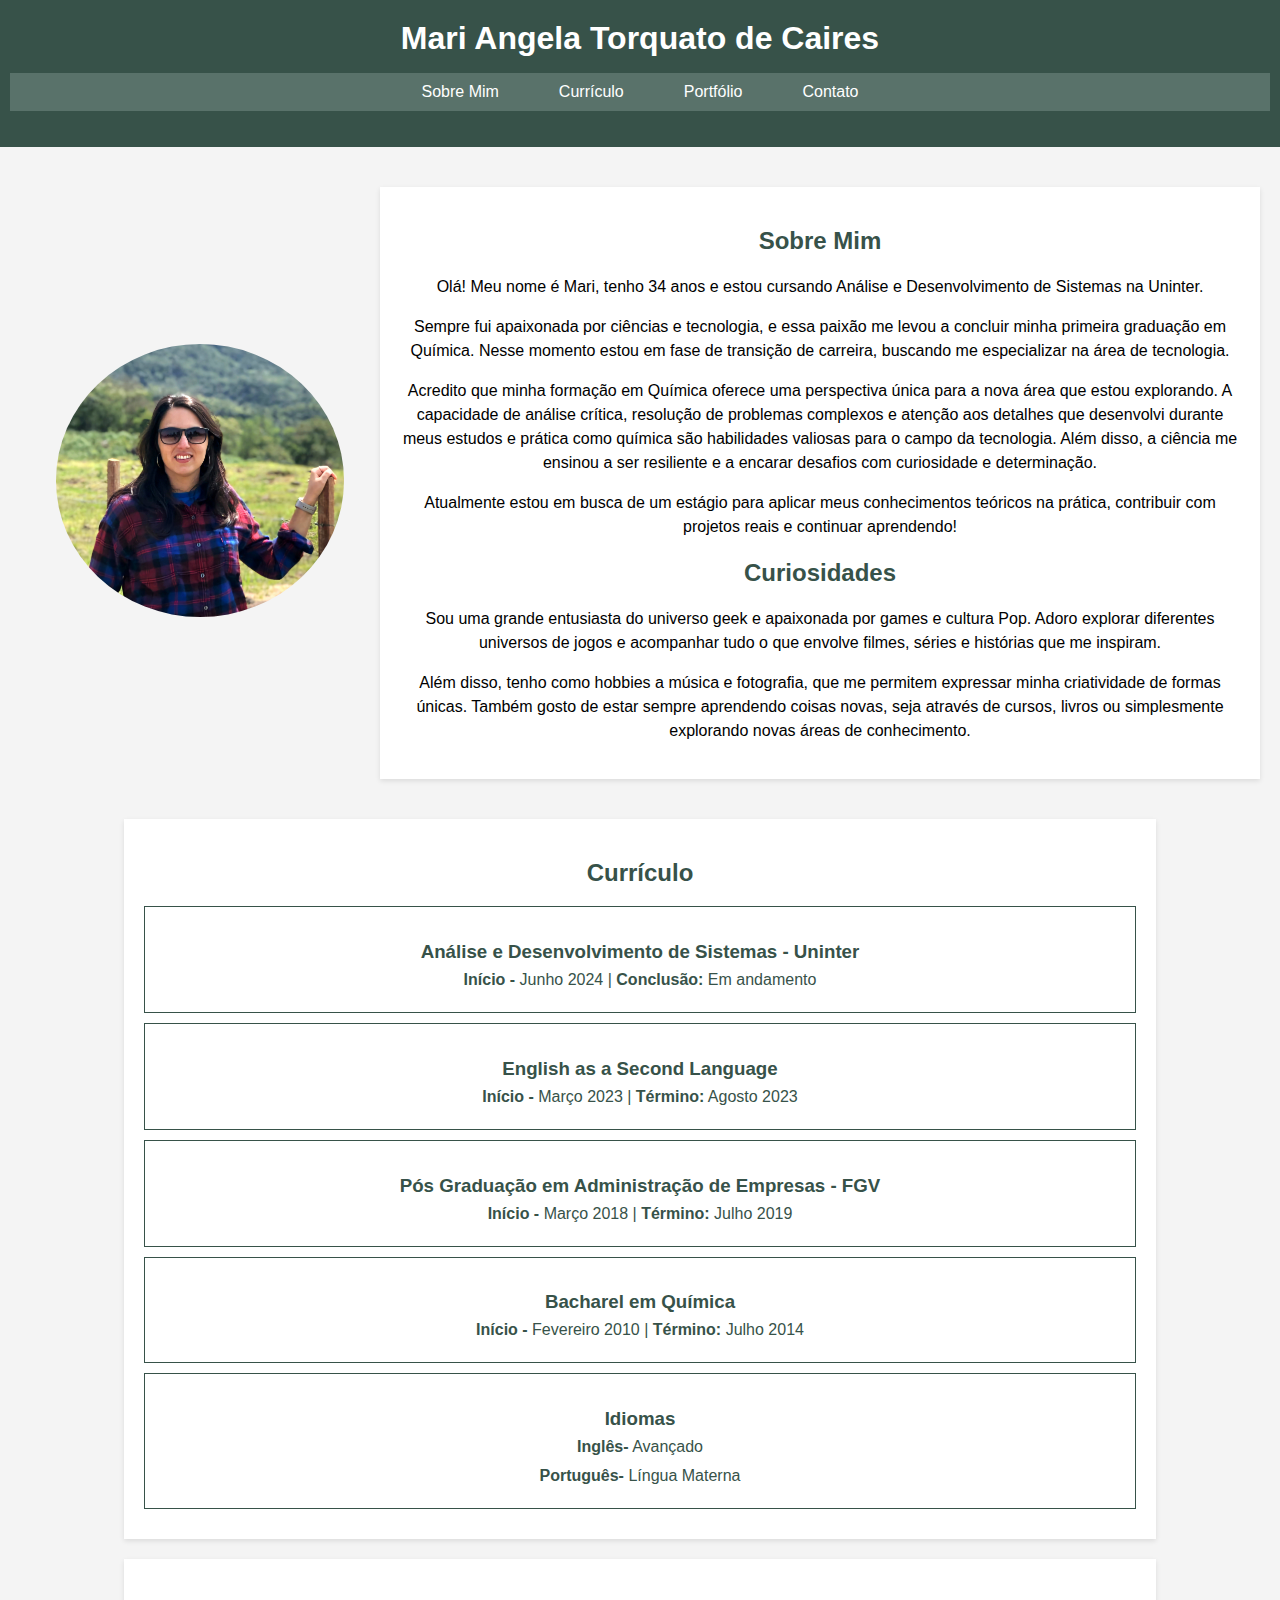
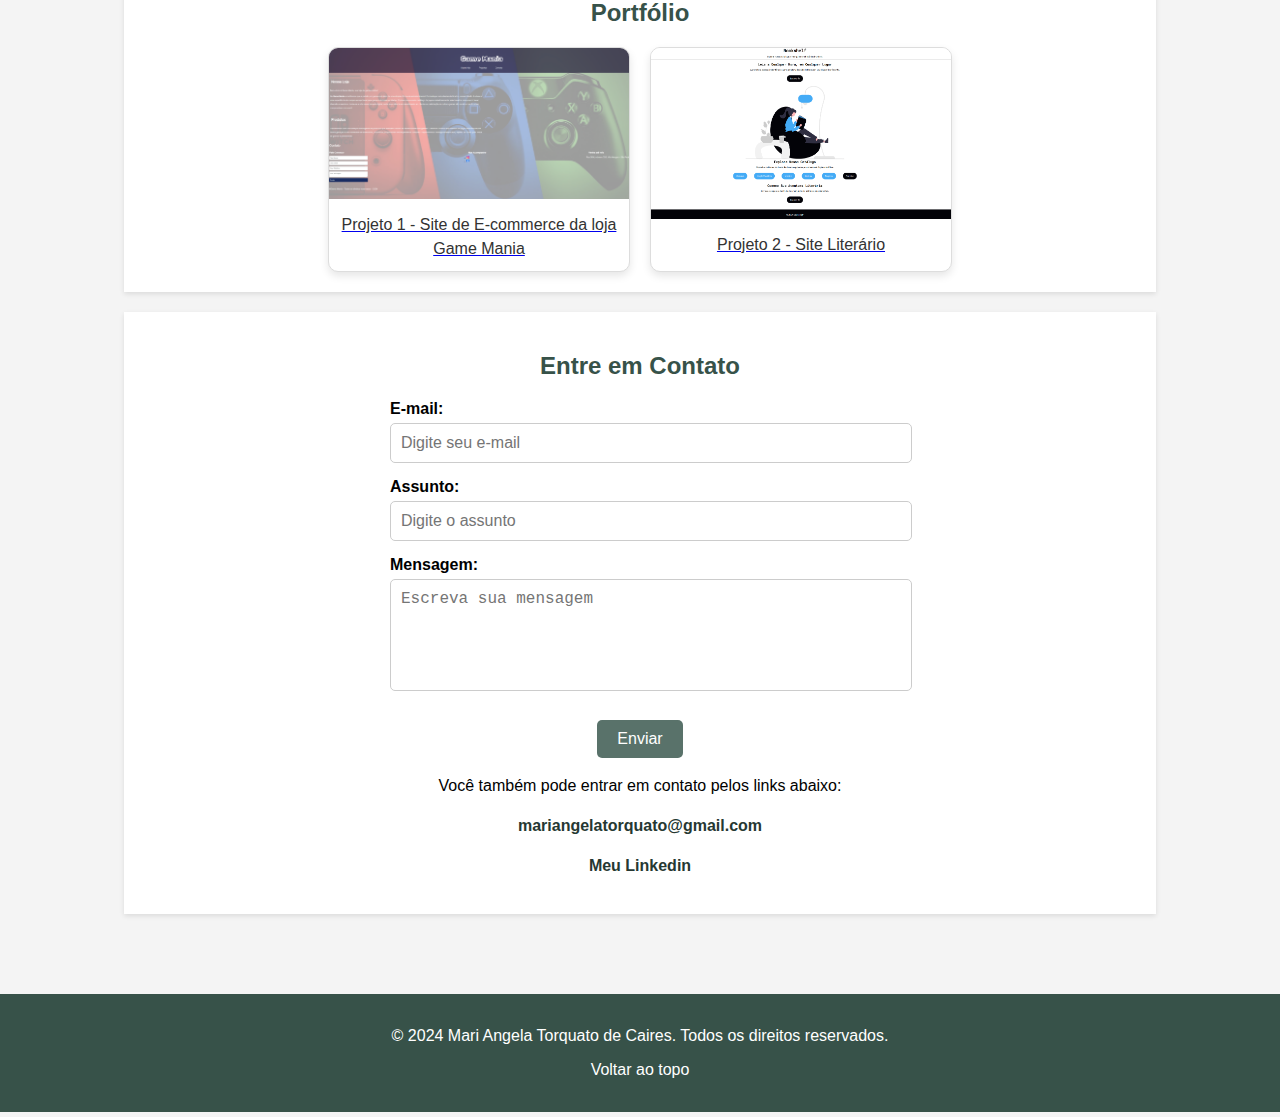
<file: index.html>
<!DOCTYPE html>
<html lang="pt-br">
<head>
    <meta charset="UTF-8">
    <meta name="viewport" content="width=device-width, initial-scale=1.0">
    <title>Página Pessoal - Mari Ângela Torquato de Caires</title>
    <link rel="stylesheet" href="cvMari3.css">
</head>
<body>
    <header id="topo"> <!--Criação do cabeçalho, contendo um menu de navegação-->
        <h1>Mari Angela Torquato de Caires</h1>
        <nav>
            <ul>
                <li><a href="#sobre-mim">Sobre Mim</a></li>
                <li><a href="#curriculo">Currículo</a></li>
                <li><a href="#portfolio">Portfólio</a></li>
                <li><a href="#contato">Contato</a></li>
            </ul>
        </nav>
    </header>

    <main> <!--Definicação da sessão principal-->
        <div class="top-section">
            <aside> <!--Imagem na lateral-->
                <img src="img_mari.jpg" alt="Foto de Mari Angela" /> 
            </aside>

            <section id="sobre-mim"> <!--A sessão Sobre Mim ficará do lado da foto-->
                <h2>Sobre Mim</h2>
                <p>Olá! Meu nome é Mari, tenho 34 anos e estou cursando Análise e Desenvolvimento de Sistemas na Uninter. </p>
        
                <p> Sempre fui apaixonada por ciências e tecnologia, e essa paixão me levou a concluir minha primeira graduação em Química. 
                    Nesse momento estou em fase de transição de carreira, buscando me especializar na área de tecnologia.
                </p>

                <p>Acredito que minha formação em Química oferece uma perspectiva única para a nova área que estou explorando. 
                     A capacidade de análise crítica, resolução de problemas complexos e atenção aos detalhes que desenvolvi durante meus estudos e prática como química são habilidades valiosas para o campo 
                     da tecnologia. Além disso, a ciência me ensinou a ser resiliente e a encarar desafios com curiosidade e determinação.
                </p>

                <p>Atualmente estou em busca de um estágio para aplicar meus conhecimentos teóricos na prática, contribuir com projetos reais
                     e continuar aprendendo!</p>

                <h2> Curiosidades</h2>

                <p>
                    Sou uma grande entusiasta do universo geek e apaixonada por games e cultura Pop. Adoro explorar diferentes 
                    universos de jogos e acompanhar tudo o que envolve filmes, séries e histórias que me inspiram.
                </p>

                <p>Além disso, tenho como hobbies a música e fotografia, que me permitem expressar minha criatividade de formas únicas.
                   Também gosto de estar sempre aprendendo coisas novas, seja através de cursos, livros ou simplesmente explorando novas áreas de conhecimento.
                </p>  
            </section>
        </div>

        <section id="curriculo"> <!--Criação da sessão Curriculo-->
            <h2>Currículo</h2>

            <div class="curso"> <!--Cursos separados em Divs, para criar diferentes blocos-->
            <h3>Análise e Desenvolvimento de Sistemas - Uninter</h3>
            <p><strong>Início -</strong> Junho 2024 | <strong>Conclusão: </strong>Em andamento</p>
            
        </div>

            <div class="curso">
            <h3>English as a Second Language</h3>
            <p><strong>Início -</strong> Março 2023 | <strong>Término:</strong> Agosto 2023</p>
            
        </div>

            <div class="curso">
            <h3>Pós Graduação em Administração de Empresas - FGV</h3>
            <p><strong>Início -</strong> Março 2018 | <strong>Término:</strong> Julho 2019</p>
            
        </div>
            <div class="curso">
            <h3>Bacharel em Química</h3>
            <p><strong>Início -</strong> Fevereiro 2010 | <strong>Término:</strong> Julho 2014</p>
           
        </div>
    </div>
    <div class="curso">
    <h3>Idiomas</h3>
    <p><strong>Inglês-</strong> Avançado 
    <p><strong>Português-</strong> Língua Materna
</div>
        </div>
        </section>

        <section id="portfolio"> <!--Criação do Portfólio-->
            <h2>Portfólio</h2>
            <div class="portfolio-container">
                <!-- Projeto 1 -->
                <div class="portfolio-item">
                    <a href="games.html" target="_blank" rel="noopener noreferrer">
                        <img src="gamemania.png" alt="Game Mania">
                        <p>Projeto 1 - Site de E-commerce da loja Game Mania</p>
                    </a>
                </div>
        
                <!-- Projeto 2 -->
                <div class="portfolio-item">
                    <a href="livros.html" target="_blank" rel="noopener noreferrer">
                        <img src="literario.png" alt="Bookshelf">
                        <p>Projeto 2 - Site Literário</p>
                    </a>
                </div>
            </div>
        </section>

        <section id="contato"> <!--Criação da sessão Contato-->
            <h2>Entre em Contato</h2>
            <form action="#" method="post">
                <div class="form-group">
             <label for="email">E-mail:</label>
            <input type="email" id="email" name="email" placeholder="Digite seu e-mail" required>
        </div>

        <div class="form-group">
            <label for="assunto">Assunto:</label>
            <input type="text" id="assunto" name="assunto" placeholder="Digite o assunto" required>
        </div>

        <div class="form-group">
            <label for="mensagem">Mensagem:</label>
            <textarea id="mensagem" name="mensagem" placeholder="Escreva sua mensagem" rows="5" required></textarea>
        </div>

        <button type="submit">Enviar</button>
    </form>
    <p>Você também pode entrar em contato pelos links abaixo: </p>
    <p><a href="mailto:mariangelatorquato@gmail.com">mariangelatorquato@gmail.com</a></p>
    <p><a href="https://www.linkedin.com/in/mari-%C3%A2ngela-torquato/" target="_blank">Meu Linkedin</a></p> 
        </section>
    </main>
</body>
<!--Rodapé da página-->
<footer>
    <p>&copy; 2024 Mari Angela Torquato de Caires. Todos os direitos reservados.</p>
    <p><a href="#topo">Voltar ao topo</a></p>
</footer>
</html>
</file>
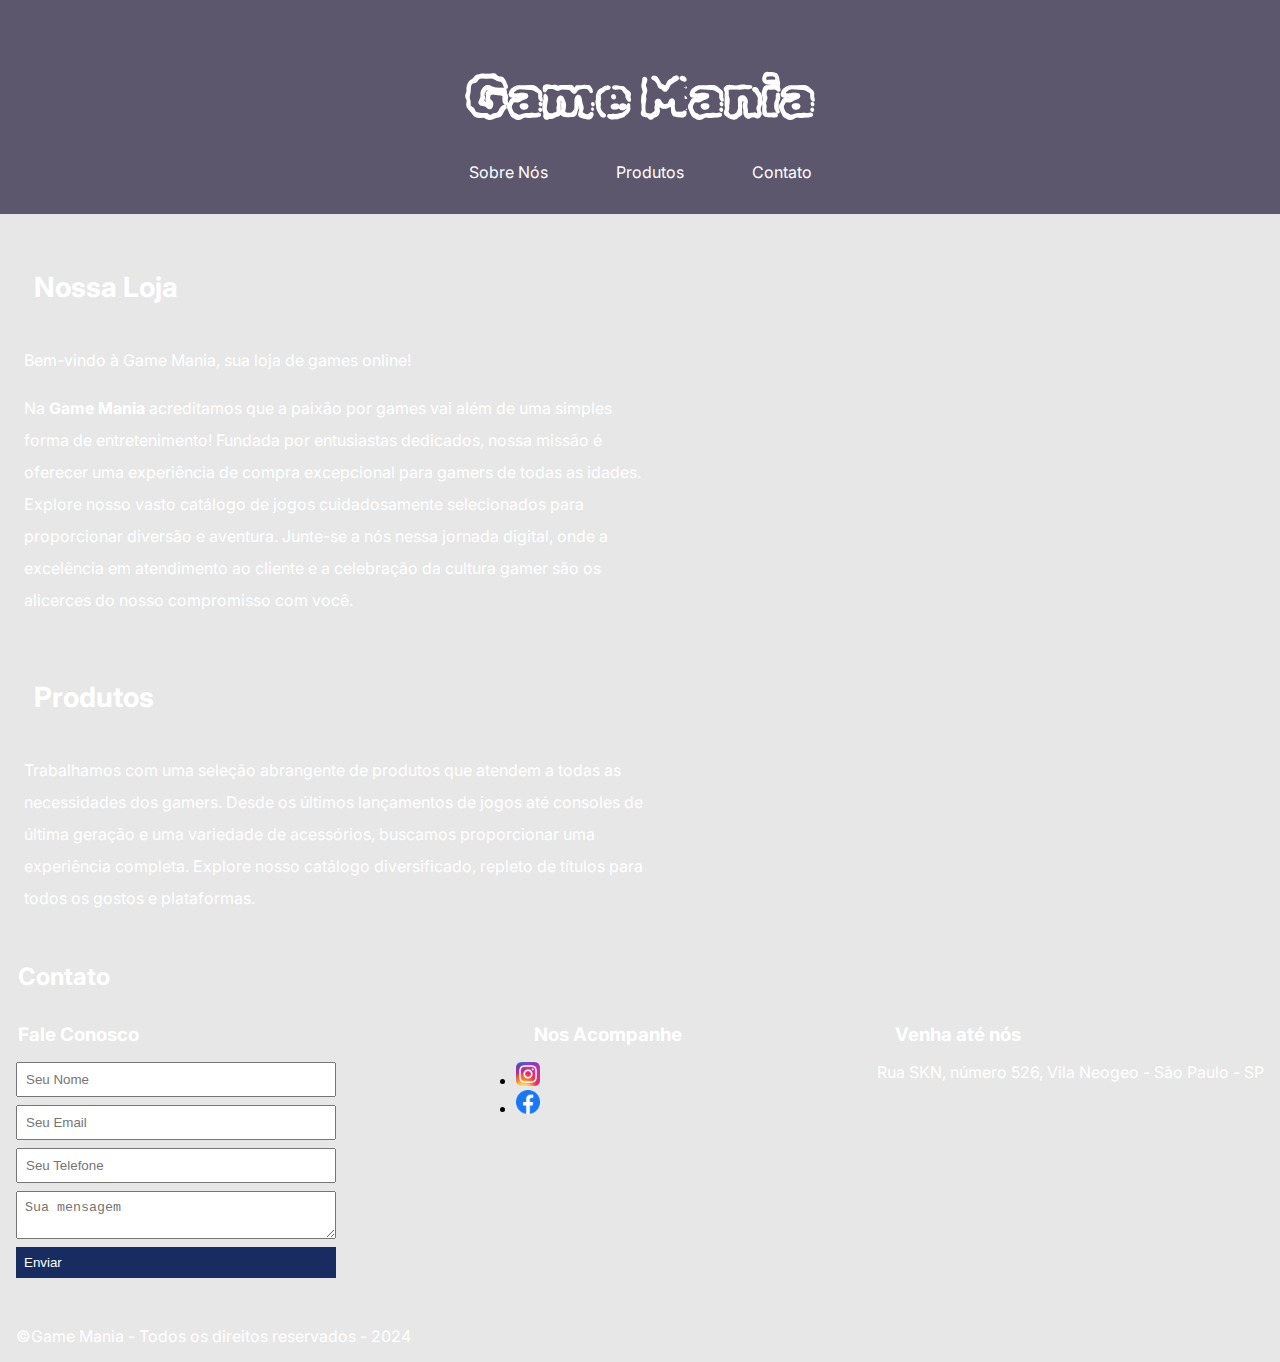
<file: games.html>
<!DOCTYPE html>
<html lang="pt-BR">
<head>
    <meta charset="UTF-8">
    <meta name="viewport" content="width=device-width, initial-scale=1.0">
    <title>Game Mania</title>

    <link rel="preconnect" href="https://fonts.googleapis.com">
<link rel="preconnect" href="https://fonts.gstatic.com" crossorigin>
<link href="https://fonts.googleapis.com/css2?family=Inter&family=Rubik+Burned&display=swap" rel="stylesheet">

    <link rel="stylesheet" href="games.css">
</head>
<body>
    <header>
        <h1> Game Mania</h1>
            <ul class="consoles">
                <li><a href="#About" title="Sobre Nós">Sobre Nós</a></li>
                <li><a href="#Produtos" title="Produtos">Produtos</a></li>
                <li><a href="#Contato" title="Contato">Contato</a></li>
            </ul>
    </header>
    
</body>
<main>
    <section id="about">
        <div class="container">
                <h2>Nossa Loja</h2>
                <p>Bem-vindo à Game Mania, sua loja de games online!</p>  
                <p>Na <strong>Game Mania</strong> acreditamos que a paixão por games vai além de uma simples forma de entretenimento!
                     Fundada por entusiastas dedicados, nossa missão é oferecer uma experiência de compra excepcional para gamers de todas as idades.
                      Explore nosso vasto catálogo de jogos cuidadosamente selecionados para proporcionar diversão e aventura.
                       Junte-se a nós nessa jornada digital, onde a excelência em atendimento ao cliente e a celebração da cultura gamer são
                        os alicerces do nosso compromisso com você. </p>          
        </div>
    </section>

    <section  id="produtos">
        <div class="container">
            <h2>Produtos</h2>
        <p>Trabalhamos com uma seleção abrangente de produtos que atendem a todas as necessidades dos gamers.
            Desde os últimos lançamentos de jogos até consoles de última geração e uma variedade de acessórios, 
            buscamos proporcionar uma experiência completa. Explore nosso catálogo diversificado, repleto de 
            títulos para todos os gostos e plataformas.
       </p>
        </div>
    </section>

    <section id="contato">
            <div class="contato">
                <h2>Contato</h2>
                <div class="contact-methods">
                    <div> 
                        <h3>Fale Conosco</h3>
                        <form>
                            <input type="text" placeholder="Seu Nome" required/>
                            <input type="email" placeholder="Seu Email" required/>
                            <input type="tel" placeholder="Seu Telefone" required />
                            <textarea placeholder="Sua mensagem" required ></textarea>
                            <button type="submit" >Enviar</button>
                        </form>
                    </div>
        
             <div>   
            <h3>Nos Acompanhe</h3>
                <ul class="social-links" >
                    <li>
                        <a href="#" title="Siga-nos no Instagram">
                            <img src="instagram.png" alt="Logo do Instagram" />
                        </a>
                    </li>
                    <li>
                        <a href="#" title="Siga-nos no Facebook">
                            <img src="facebook.png" alt="Logo do Facebook" />
                        </a>
                    </li>
                </ul>
            </div>
        
              <div class="venha">
                <h3>Venha até nós</h3>
                <p>Rua SKN, número 526, Vila Neogeo - São Paulo - SP</p>
            </div>
        </div>
        <div> 
    </section>

    <footer>
        <p>&copy;Game Mania - Todos os direitos reservados - 2024</p>
    </footer>
</main>
</html>
</file>
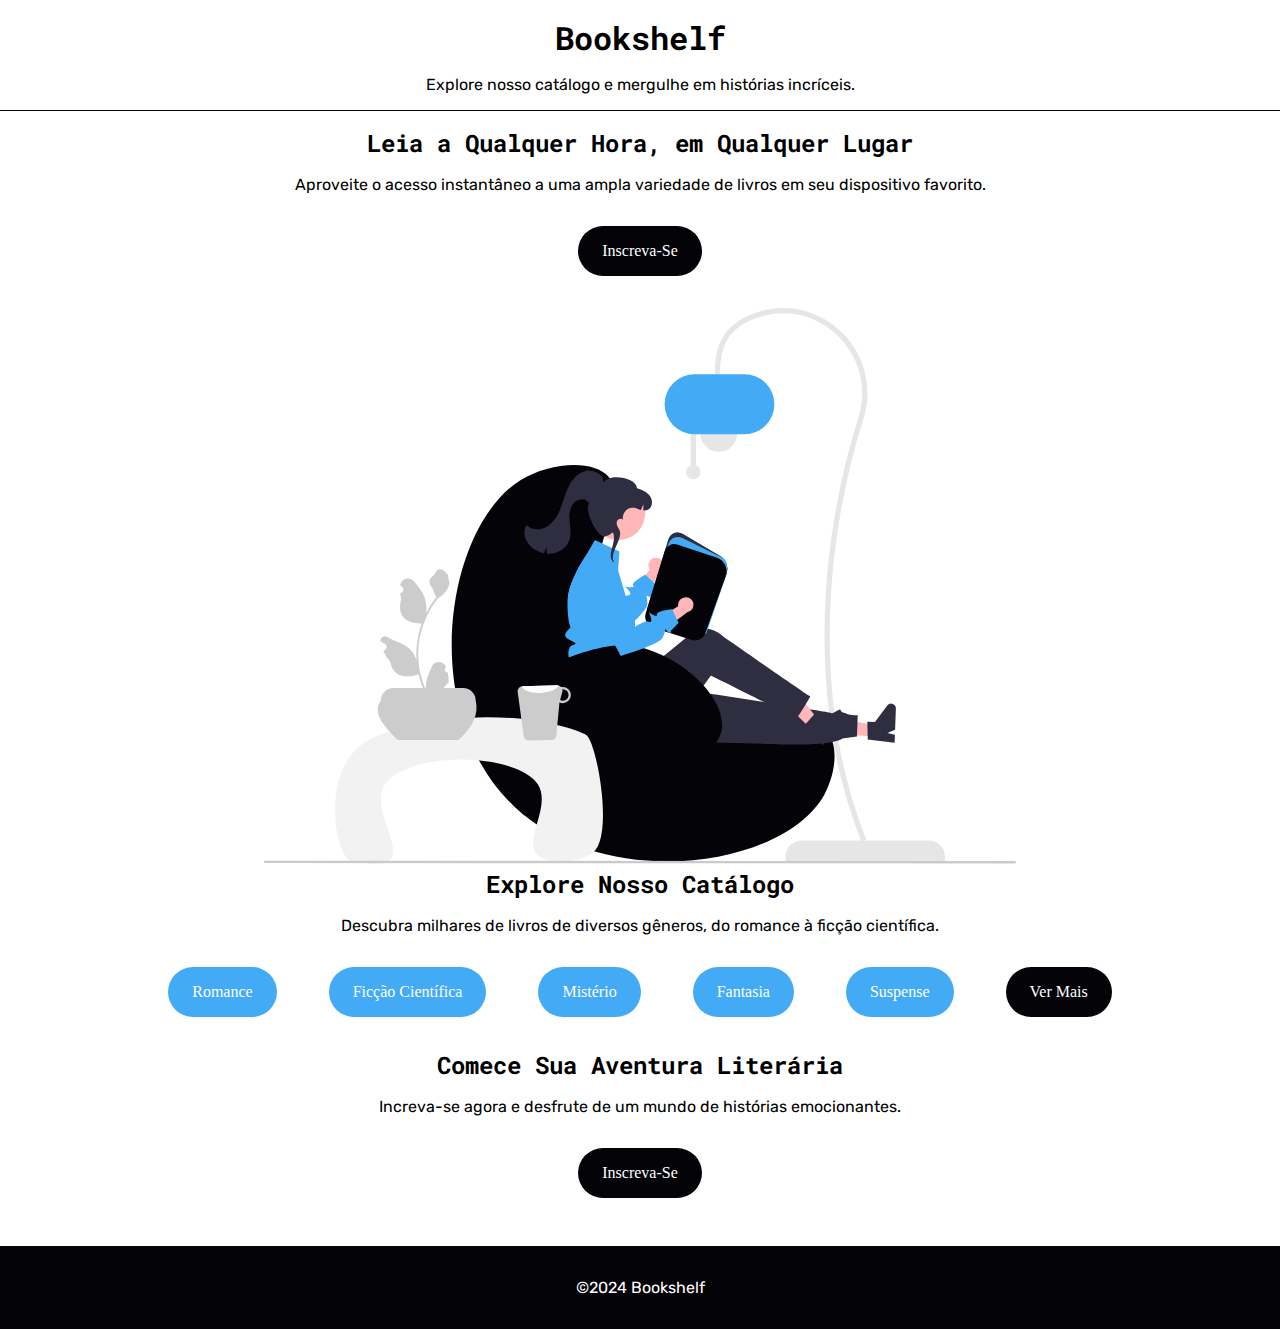
<file: livros.html>
<!DOCTYPE html>
<html lang="pt-BR">
<head>
    <meta charset="UTF-8">
    <meta name="viewport" content="width=device-width, initial-scale=1.0">
    <title>Bookshelf</title>

    <link rel="preconnect" href="https://fonts.googleapis.com">
<link rel="preconnect" href="https://fonts.gstatic.com" crossorigin>
<link href="https://fonts.googleapis.com/css2?family=Roboto+Mono&family=Rubik&display=swap" rel="stylesheet">

    <link rel="stylesheet" href="./livros.css" />
</head>
<body>
    <header>
        <div class="container">
            <h1>Bookshelf</h1>
            <p>Explore nosso catálogo e mergulhe em histórias incríceis.</p>
        </div>
    </header>
<main>
    <section class="feature">
        <div class="container">
        
            <h2>Leia a Qualquer Hora, em Qualquer Lugar</h2>
            <p>Aproveite o acesso instantâneo a uma ampla variedade de livros em seu dispositivo favorito.</p>
            <a href="#" class="cta-button">Inscreva-se</a> <!--cta-button são botões que fazem alguma ação no site, como se inscrever, comprar algum produto, etc -->
           <img src="imagem.svg" alt="Mulher sentada em poltrona lendo um livro">
        <div>
        </section>

        <section class="catalog">
            <h2>Explore Nosso Catálogo</h2>
            <p>Descubra milhares de livros de diversos gêneros, do romance à ficção científica.</p>
        
                <ul class="genres">
                    <li class="genre"><a href="#">Romance</a></li>
                    <li class="genre"><a href="#">Ficção Científica</a></li>
                    <li class="genre"><a href="#">Mistério</a></li>
                    <li class="genre"><a href="#">Fantasia</a></li>
                    <li class="genre"><a href="#">Suspense</a></li>
                    <li class="see-more"><a href="#">Ver Mais</a></li>
                </ul>
    </section>

    <section class="cta">
        <div>
            <h2>Comece Sua Aventura Literária</h2>
            <p>Increva-se agora e desfrute de um mundo de histórias emocionantes.</p>
            <a href="#" class="cta-button">Inscreva-se</a>
    </div>
</section>       
</main>
    <footer>
        <p>&copy;2024 Bookshelf</p>
    </footer>
    
</body>
</html>
</file>
<file: cvMari3.css>
/* Estilo Cabeçalho*/


header {
    background-color: rgb(55, 82, 73);
    color: white;
    padding: 20px 10px;
    text-align: center;
}

header h1 {
    margin: 0;
    font-size: 2em;
}

nav ul {
    list-style: none;
    padding: 0;
    display: flex;
    justify-content: center;
    background-color: rgb(89, 114, 106);
}

nav ul li {
    margin: 0 15px;
}

nav ul li a {
    color: white;
    text-decoration: none;
    padding: 10px 15px;
    display: block;
}

nav ul li a:hover {
    background-color: rgb(38, 56, 50);
}

/* Estilo Corpo*/

body {
    font-family: 'Gill Sans', 'Gill Sans MT', Calibri, 'Trebuchet MS', sans-serif;
    margin: 0;
    padding: 0;
    background-color: #f4f4f4;
}

/*Sobre Mim*/
main {
    padding: 20px;
}

.top-section {
    display: flex;
    align-items: center;
}

aside {  
    width: 30%;
    text-align: center;
}

aside img {
    max-width: 80%;
    border-radius: 50%;
}

#sobre-mim {
    width: 70%;
    padding-left: 20px;
}

section {
    background-color: white;
    padding: 20px;
    margin: 20px auto;
    width: 80%;
    box-shadow: 0 2px 5px rgba(0, 0, 0, 0.1);
    text-align: center;
}

/*Currículo*/
.curso {
    border: 1px solid  rgb(55, 82, 73);
    padding: 15px;
    margin: 10px 0;
    text-align: center;
}

.curso h3 {
    margin-bottom: 5px;
    color: rgb(55, 82, 73);
}

.curso p {
    margin: 5px 0;
    color: rgb(55, 82, 73);
}

h2 {
    color: rgb(55, 82, 73);
}

p {
color: #333;
line-height: 1.5;
}

/*Sessão Contato*/
#contato {
    background-color: white;
    padding: 20px;
    margin: 20px auto;
    width: 80%;
    box-shadow: 0 2px 5px rgba(0, 0, 0, 0.1);
    text-align: center;
}

#contato h2 {
    color: rgb(55, 82, 73);
    margin-bottom: 20px;
}

#contato p a {
    color: rgb(38, 56, 50);
    text-decoration: none;
    font-weight: bold;
}

#contato p a:hover {
    color: rgb(38, 56, 50);
    text-decoration: underline;
}

form {
    display: flex;
    flex-direction: column;
    align-items: center;
}

.form-group {
    margin-bottom: 15px;
    width: 100%;
    max-width: 500px;
}

label {
    display: block;
    font-weight: bold;
    margin-bottom: 5px;
    text-align: left;
}

input, textarea {
    width: 100%;
    padding: 10px;
    border: 1px solid #ccc;
    border-radius: 5px;
    font-size: 1rem;
}

textarea {
    resize: none;
}

button {
    background-color: rgb(89, 114, 106);
    color: white;
    border: none;
    padding: 10px 20px;
    border-radius: 5px;
    cursor: pointer;
    font-size: 1rem;
    margin-top: 10px;
}

button:hover {
    background-color:rgb(38, 56, 50);
}

/*Sessão Porfólio*/
#portfolio {
    padding: 20px;
    background-color: white;
    text-align: center;
}

#portfolio h2 {
    color: rgb(55, 82, 73);
    margin-bottom: 20px;
}

.portfolio-container {
    display: flex;
    justify-content: center;
    flex-wrap: wrap;
    gap: 20px;
}

/*Cada projeto fica em formato de um cartão */
.portfolio-item  {

    width: 300px;
    background-color: white;
    border: 1px solid #ddd;
    border-radius: 10px;
    box-shadow: 0 4px 8px rgba(0, 0, 0, 0.1);
    overflow: hidden;
    transition: transform 0.3s ease;
}

.portfolio-item:hover {
    transform: scale(1.05); /*Aumenta o tamanho do cartão quando o mouse passa por ele */
}

.portfolio-item img {
    width: 100%;
    height: auto;
}

.portfolio-item p {
    padding: 10px;
    font-size: 1rem;
    color: #333;
    margin:0;
}

/*Footer*/
footer {
    background-color: rgb(55, 82, 73);
    color: white;
    text-align: center;
    padding: 20px;
    margin-top: 40px;
}

footer p {
    margin: 10px 0;
}

footer a {
    color: white;
    text-decoration: none;
}

footer a:hover {
    color: rgb(38, 56, 50);
    text-decoration: underline;
}
</file>
<file: games.css>
*
{
    margin: 0;
    padding: 0;
    box-sizing: border-box;
}

body {
    background-image: url(https://www.twimber.com.br/wp-content/uploads/2020/08/capa-consoles-1513704274993_v2_1920x1080.jpg);
    background-size: cover ;
    background-repeat: no-repeat;
    background-color: rgba(225,225,225,0.8);
    background-blend-mode: overlay;
}



header {
    padding: 32px 0;
    background-color: #10082aa5;
    color: #fff;
    text-align: center;
}

header li {
    display: inline;
    justify-content: space-between;
}

header li a {
    text-decoration: none;
    color: #fff;
    padding: 2rem;
    font-family: 'Inter', sans-serif;
}

header h1 {
    font-family: 'Rubik Burned', system-ui;
    font-size: 56px;
    margin: 2rem;
}



.container h2,
p {
    color:#fff ;
    font-family: 'Inter', sans-serif;
}

.container h2 {
    padding: 2rem;
    font-size: 28px;
    margin-left: 2px;
}


.container p {
    padding: 0.5rem;
    margin-left: 1rem;
    display: block;
    float: left;
    width: 50%;
    line-height: 2;
    font-size: 16px;
}

section {
    clear: both; 
}


.contato h2, h3, p {
    color:#fff ;
    font-family: 'Inter', sans-serif;
}

.contato h2 {
    padding: 1rem;
    margin-left: 2px;
}

.contato h3 {
    margin-left: 2px;
    padding: 1rem ;
}



form input,
textarea,
button {
    display: flex;
    width: 320px;
    margin-bottom: 8px;
    padding: 8px;
    margin-left: 1rem;
}

.contact-methods {
    display: flex;
    justify-content: space-between;
}


form button {
    background-color: #182c61;
    color: #fff;
    border: none;
    cursor: pointer;
}

form button:hover { /*para o botão mudar de cor*/
    background-color: #354a83 ;
}

.social-links img {
    height: 24px;
}

.social-links {
    display: inline; 
    margin-right: 8px;

}

input:focus, textarea:focus {
    outline-color: #182c61;
}

footer {
    color:#fff ;
    font-family: 'Inter', sans-serif;
    padding: 16px 0;
    margin-left: 1rem;
}

section {
    padding: 24px 0;
}

.venha {
    margin-right: 1rem;
}
</file>
<file: livros.css>
* {
    margin: 0;
    padding: 0;
    box-sizing: border-box;
}

header {
    padding: 16px 0;
    text-align: center;
    border-bottom: 1px solid #030308;
}

h1,h2 {
    font-family: 'Roboto Mono', monospace;
    margin-bottom: 1rem;
}


p {
    font-family: 'Rubik', sans-serif;
}

h1 h2 p
{
    font-weight: normal;
}

main {
    padding: 16px 0;
    text-align: center;
}

.cta-button {
    background-color: #030308;
    border-radius: 999px; /*deixa a borda arredondada*/
    color: #fff;
    text-decoration: none;
    display: block;
    width: fit-content;
    padding: 1rem 1.5rem ;
    text-transform: capitalize;
    margin: 2rem auto;
}

.genres > li {
    display: inline-block;
    margin: 2rem;
}

.genre > a {
    background-color: #43abf6;
    text-decoration: none;
    color: #fff;
    border-radius: 999px;
    display: inline-block;
    padding: 1rem 1.5rem ;
}

.see-more > a {
    background-color: #030308;
    color: #fff;
    text-decoration: none;
    border-radius: 999px;
    padding: 1rem 1.5rem ;
    display: inline-block;
}

.genres > li + li {
    margin-left: 1rem;
    margin-top: 1rem;
}

footer {
    background-color: #030308;
    color: #fff;
    font-family: 'Rubik', sans-serif;
    font-weight: normal;
    padding: 2rem;
    text-align: center;
}
</file>
